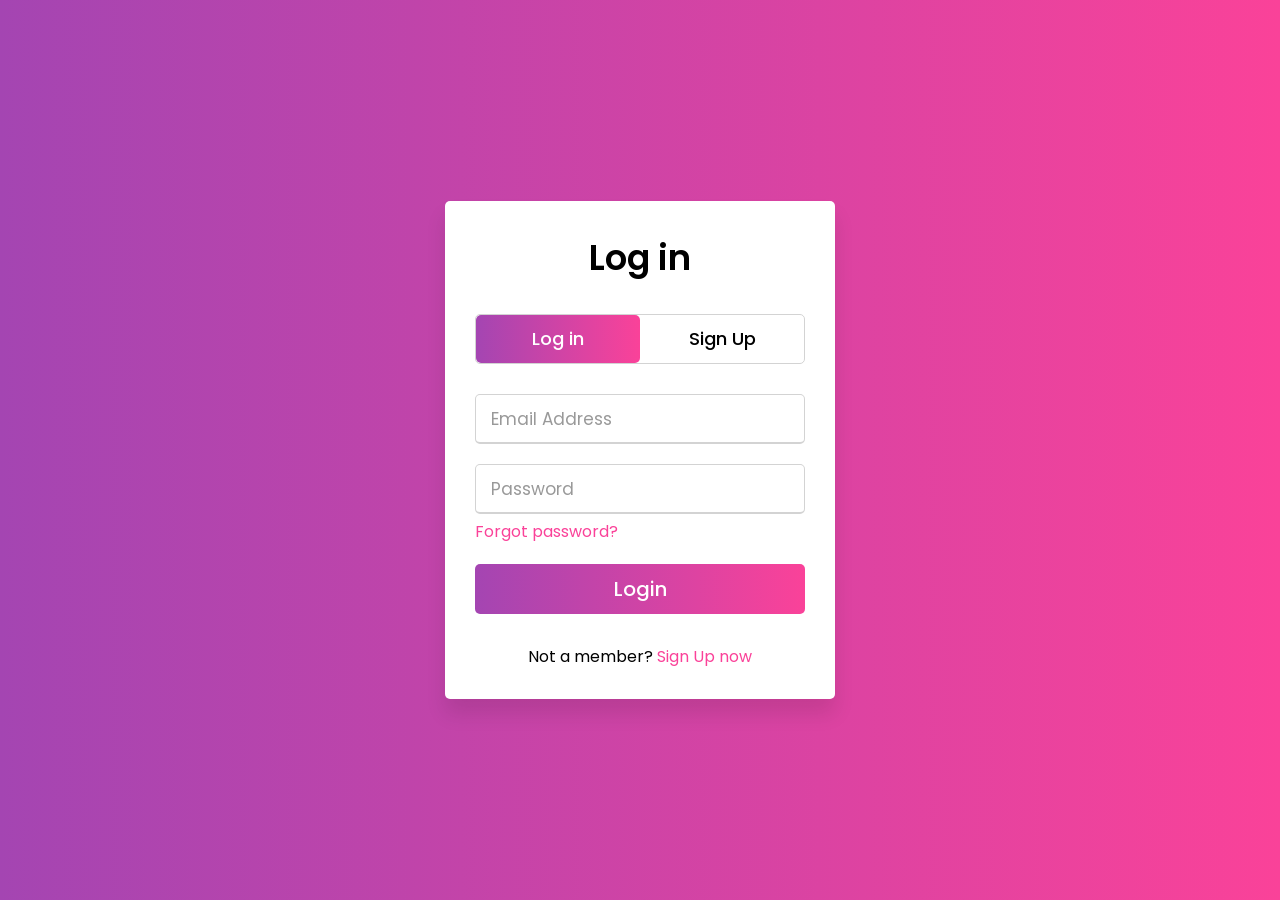
<file: index.html>
<!DOCTYPE html>
<!-- Created By Anshu -->
<html lang="en" dir="ltr">
   <head>
    <title>
       Login
    </title>
    <link rel="stylesheet" href="loginsignup.css">
   </head>
   <body>
      <div class="wrapper">
         <div class="title-text">
            <div class="title login">
               Log in
            </div>
            <div class="title Singup ">
               Sign in
            </div>
         </div>
         <div class="form-container">
            <div class="slide-controls">
               <input type="radio" name="slide" id="login" checked>
               <input type="radio" name="slide" id="signup">
               <label for="login" class="slide login">Log in</label>
               <label for="signup" class="slide signup">Sign Up</label>
               <div class="slider-tab"></div>
            </div>
            <div class="form-inner">
               <form action="#" class="login">
                  <div class="field">
                     <input type="text" placeholder="Email Address" required>
                  </div>
                  <div class="field">
                     <input type="password" placeholder="Password" required>
                  </div>
                  <div class="pass-link">
                     <a href="#">Forgot password?</a>
                  </div>
                  <div class="field btn">
                     <div class="btn-layer"></div>
                     <input type="submit" value="Login">
                  </div>
                  <div class="signup-link">
                     Not a member? <a href="">Sign Up now</a>
                  </div>
               </form>
               <form action="#" class="signup">
                  <div class="field">
                     <input type="text" placeholder="Email Address" required>
                  </div>
                  <div class="field">
                     <input type="password" placeholder="Password" required>
                  </div>
                  <div class="field">
                     <input type="password" placeholder="Confirm password" required>
                  </div>
                  <div class="field btn">
                     <div class="btn-layer"></div>
                     <input type="submit" value="Signup">
                  </div>
               </form>
            </div>
         </div>
      </div>
      <script>
         const loginText = document.querySelector(".title-text .login");
         const loginForm = document.querySelector("form.login");
         const loginBtn = document.querySelector("label.login");
         const signupBtn = document.querySelector("label.signup");
         const signupLink = document.querySelector("form .signup-link a");
         signupBtn.onclick = (()=>{
           loginForm.style.marginLeft = "-50%";
           loginText.style.marginLeft = "-50%";
         });
         loginBtn.onclick = (()=>{
           loginForm.style.marginLeft = "0%";
           loginText.style.marginLeft = "0%";
         });
         signupLink.onclick = (()=>{
           signupBtn.click();
           return false;
         });
      </script>
   </body>
</html>
</file>
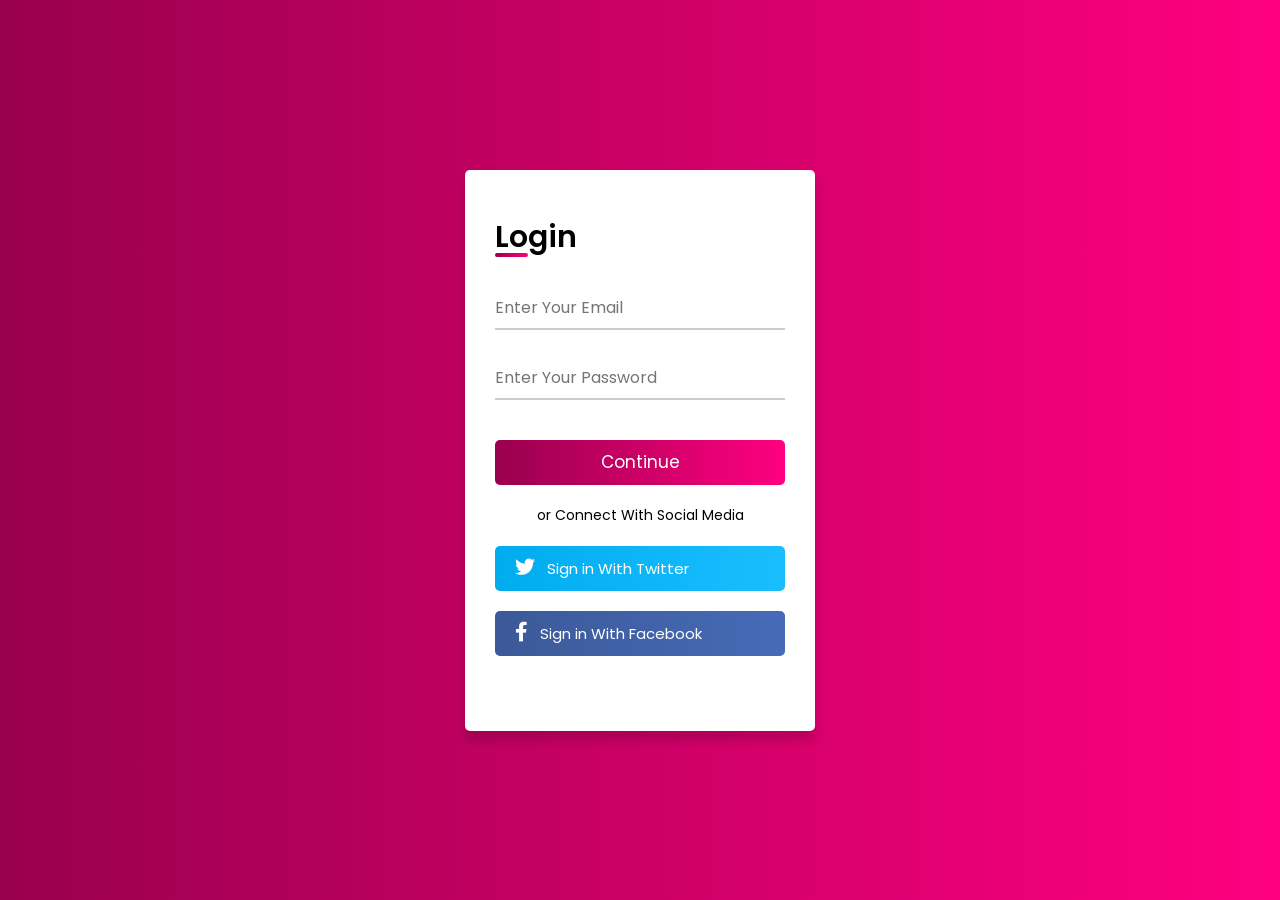
<file: Login.html>
<!DOCTYPE html>
<!-- Created By CodingLab - www.codinglabweb.com -->
<html lang="en" dir="ltr">
  <head>
      <title>
          Login
      </title>
    <meta charset="UTF-8">
    <!---<title> Responsive Login Form | CodingLab </title>--->
    <link rel="stylesheet" href="Login.css">
    <link rel="stylesheet" href="https://cdnjs.cloudflare.com/ajax/libs/font-awesome/5.15.2/css/all.min.css"/>
     <meta name="viewport" content="width=device-width, initial-scale=1.0">
  </head>
  <body>
    <div class="container">
      <form action="#">
        <div class="title">Login</div>
        <div class="input-box underline">
          <input type="text" placeholder="Enter Your Email" required>
          <div class="underline"></div>
        </div>
        <div class="input-box">
          <input type="password" placeholder="Enter Your Password" required>
          <div class="underline"></div>
        </div>
        <div class="input-box button">
          <input type="submit" name="" value="Continue">
        </div>
      </form>
        <div class="option">or Connect With Social Media</div>
        <div class="twitter">
          <a href="#"><i class="fab fa-twitter"></i>Sign in With Twitter</a>
        </div>
        <div class="facebook">
          <a href="#"><i class="fab fa-facebook-f"></i>Sign in With Facebook</a>
        </div>
    </div>
  </body>
</html>
</file>
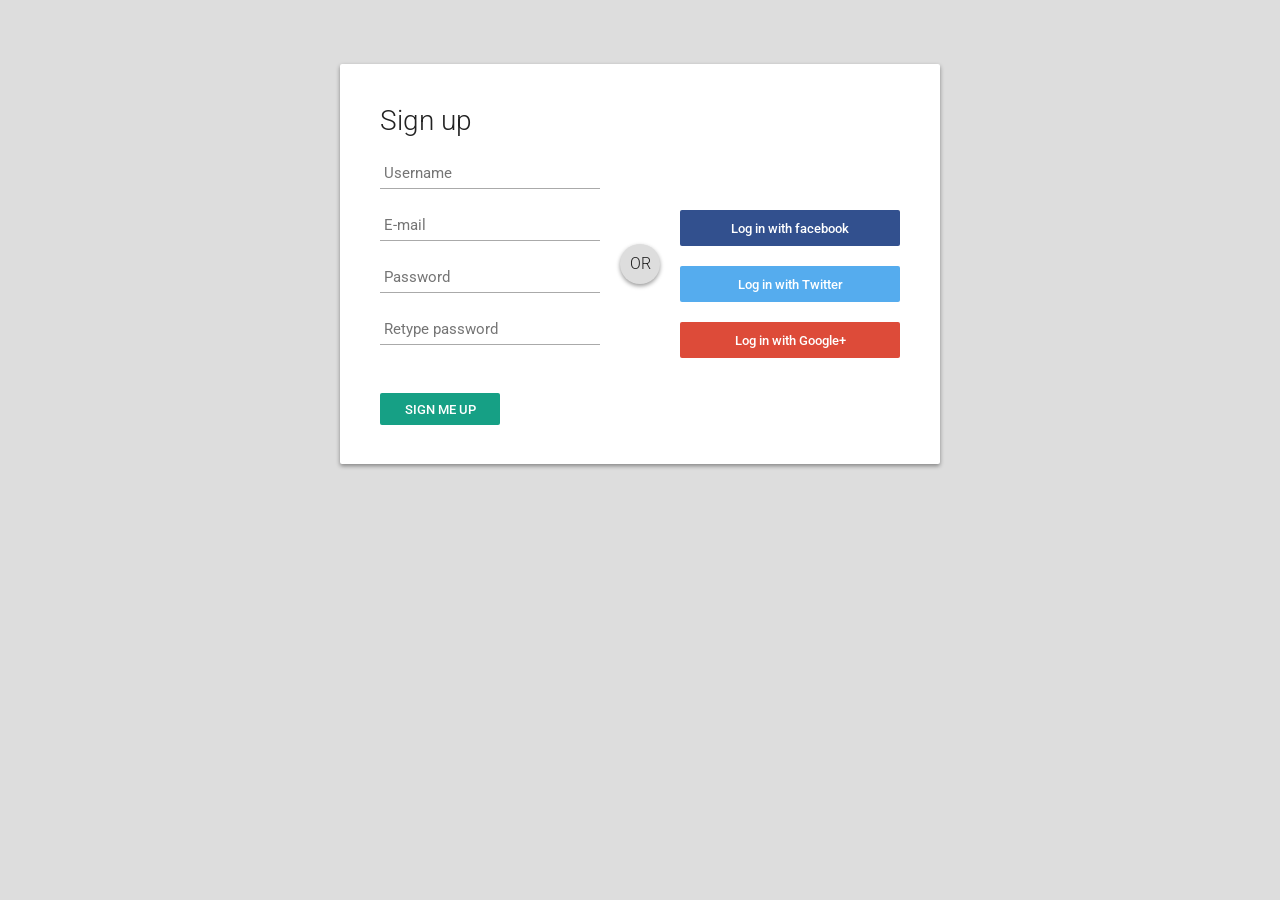
<file: Signup.html>
<!DOCTYPE html>
<html>
    <head>
        <title>
                signup_submit
        </title>
        <link rel="stylesheet" href="Singup.css">
    </head>
    <body>
        <div id="login-box">
            <div class="left">
              <h1>Sign up</h1>
              <input type="text" name="username" placeholder="Username" />
              <input type="text" name="email" placeholder="E-mail" />
              <input type="password" name="password" placeholder="Password" />
              <input type="password" name="password2" placeholder="Retype password" />
              <input type="submit" name="signup_submit" value="Sign me up" />
            </div>
            <div class="right">
              <span class="loginwith">Sign in with<br />social network</span>
              <button class="social-signin facebook">Log in with facebook</button>
              <button class="social-signin twitter">Log in with Twitter</button>
              <button class="social-signin google">Log in with Google+</button>
            </div>
            <div class="or">OR</div>
          </div>
    </body>
</html>
</file>
<file: loginsignup.css>
@import url('https://fonts.googleapis.com/css?family=Poppins:400,500,600,700&display=swap');
*{
  margin: 0;
  padding: 0;
  box-sizing: border-box;
  font-family: 'Poppins', sans-serif;
}
html,body{
  display: grid;
  height: 100%;
  width: 100%;
  place-items: center;
  background: -webkit-linear-gradient(left, #a445b2, #fa4299);
}
::selection{
  background: #fa4299;
  color: #fff;
}
.wrapper{
  overflow: hidden;
  max-width: 390px;
  background: #fff;
  padding: 30px;
  border-radius: 5px;
  box-shadow: 0px 15px 20px rgba(0,0,0,0.1);
}
.wrapper .title-text{
  display: flex;
  width: 200%;
}
.wrapper .title{
  width: 50%;
  font-size: 35px;
  font-weight: 600;
  text-align: center;
  transition: all 0.6s cubic-bezier(0.68,-0.55,0.265,1.55);
}
.wrapper .slide-controls{
  position: relative;
  display: flex;
  height: 50px;
  width: 100%;
  overflow: hidden;
  margin: 30px 0 10px 0;
  justify-content: space-between;
  border: 1px solid lightgrey;
  border-radius: 5px;
}
.slide-controls .slide{
  height: 100%;
  width: 100%;
  color: #fff;
  font-size: 18px;
  font-weight: 500;
  text-align: center;
  line-height: 48px;
  cursor: pointer;
  z-index: 1;
  transition: all 0.6s ease;
}
.slide-controls label.signup{
  color: #000;
}
.slide-controls .slider-tab{
  position: absolute;
  height: 100%;
  width: 50%;
  left: 0;
  z-index: 0;
  border-radius: 5px;
  background: -webkit-linear-gradient(left, #a445b2, #fa4299);
  transition: all 0.6s cubic-bezier(0.68,-0.55,0.265,1.55);
}
input[type="radio"]{
  display: none;
}
#signup:checked ~ .slider-tab{
  left: 50%;
}
#signup:checked ~ label.signup{
  color: #fff;
  cursor: default;
  user-select: none;
}
#signup:checked ~ label.login{
  color: #000;
}
#login:checked ~ label.signup{
  color: #000;
}
#login:checked ~ label.login{
  cursor: default;
  user-select: none;
}
.wrapper .form-container{
  width: 100%;
  overflow: hidden;
}
.form-container .form-inner{
  display: flex;
  width: 200%;
}
.form-container .form-inner form{
  width: 50%;
  transition: all 0.6s cubic-bezier(0.68,-0.55,0.265,1.55);
}
.form-inner form .field{
  height: 50px;
  width: 100%;
  margin-top: 20px;
}
.form-inner form .field input{
  height: 100%;
  width: 100%;
  outline: none;
  padding-left: 15px;
  border-radius: 5px;
  border: 1px solid lightgrey;
  border-bottom-width: 2px;
  font-size: 17px;
  transition: all 0.3s ease;
}
.form-inner form .field input:focus{
  border-color: #fc83bb;
  /* box-shadow: inset 0 0 3px #fb6aae; */
}
.form-inner form .field input::placeholder{
  color: #999;
  transition: all 0.3s ease;
}
form .field input:focus::placeholder{
  color: #b3b3b3;
}
.form-inner form .pass-link{
  margin-top: 5px;
}
.form-inner form .signup-link{
  text-align: center;
  margin-top: 30px;
}
.form-inner form .pass-link a,
.form-inner form .signup-link a{
  color: #fa4299;
  text-decoration: none;
}
.form-inner form .pass-link a:hover,
.form-inner form .signup-link a:hover{
  text-decoration: underline;
}
form .btn{
  height: 50px;
  width: 100%;
  border-radius: 5px;
  position: relative;
  overflow: hidden;
}
form .btn .btn-layer{
  height: 100%;
  width: 300%;
  position: absolute;
  left: -100%;
  background: -webkit-linear-gradient(right, #a445b2, #fa4299, #a445b2, #fa4299);
  border-radius: 5px;
  transition: all 0.4s ease;;
}
form .btn:hover .btn-layer{
  left: 0;
}
form .btn input[type="submit"]{
  height: 100%;
  width: 100%;
  z-index: 1;
  position: relative;
  background: none;
  border: none;
  color: #fff;
  padding-left: 0;
  border-radius: 5px;
  font-size: 20px;
  font-weight: 500;
  cursor: pointer;
}
</file>
<file: Login.css>
@import url('https://fonts.googleapis.com/css2?family=Poppins:wght@200;300;400;500;600;700&display=swap');
@import url('https://fonts.googleapis.com/css2?family=Poppins:wght@200;300;400;500;600;700&display=swap');
*{
  margin: 0;
  padding: 0;
  box-sizing: border-box;
  font-family: 'Poppins',sans-serif;
}
html, body{
  display: grid;
  height: 100vh;
  width: 100%;
  place-items: center;
  background: linear-gradient(to right, #99004d 0%, #ff0080 100%);
}
::selection{
  background: #ff80bf;

}
.container{
  background: #fff;
  max-width: 350px;
  width: 100%;
  padding: 25px 30px;
  border-radius: 5px;
  box-shadow: 0 10px 10px rgba(0, 0, 0, 0.15);
}
.container form .title{
  font-size: 30px;
  font-weight: 600;
  margin: 20px 0 10px 0;
  position: relative;
}
.container form .title:before{
  content: '';
  position: absolute;
  height: 4px;
  width: 33px;
  left: 0px;
  bottom: 3px;
  border-radius: 5px;
  background: linear-gradient(to right, #99004d 0%, #ff0080 100%);
}
.container form .input-box{
  width: 100%;
  height: 45px;
  margin-top: 25px;
  position: relative;
}
.container form .input-box input{
  width: 100%;
  height: 100%;
  outline: none;
  font-size: 16px;
  border: none;
}
.container form .underline::before{
  content: '';
  position: absolute;
  height: 2px;
  width: 100%;
  background: #ccc;
  left: 0;
  bottom: 0;
}
.container form .underline::after{
  content: '';
  position: absolute;
  height: 2px;
  width: 100%;
  background: linear-gradient(to right, #99004d 0%, #ff0080 100%);
  left: 0;
  bottom: 0;
  transform: scaleX(0);
  transform-origin: left;
  transition: all 0.3s ease;
}
.container form .input-box input:focus ~ .underline::after,
.container form .input-box input:valid ~ .underline::after{
  transform: scaleX(1);
  transform-origin: left;
}
.container form .button{
  margin: 40px 0 20px 0;
}
.container .input-box input[type="submit"]{
  background: linear-gradient(to right, #99004d 0%, #ff0080 100%);
  font-size: 17px;
  color: #fff;
  border-radius: 5px;
  cursor: pointer;
  transition: all 0.3s ease;
}
.container .input-box input[type="submit"]:hover{
  letter-spacing: 1px;
  background: linear-gradient(to left, #99004d 0%, #ff0080 100%);
}
.container .option{
  font-size: 14px;
  text-align: center;
}
.container .facebook a,
.container .twitter a{
  display: block;
  height: 45px;
  width: 100%;
  font-size: 15px;
  text-decoration: none;
  padding-left: 20px;
  line-height: 45px;
  color: #fff;
  border-radius: 5px;
  transition: all 0.3s ease;
}

.container .facebook i,
.container .twitter i{
  padding-right: 12px;
  font-size: 20px;
}
.container .twitter a{
  background: linear-gradient(to right,  #00acee 0%, #1abeff 100%);
  margin: 20px 0 15px 0;
}
.container .twitter a:hover{
  background: linear-gradient(to left,  #00acee 0%, #1abeff 100%);
  margin: 20px 0 15px 0;
}
.container .facebook a{
  background: linear-gradient( to right,  #3b5998 0%, #476bb8 100%);
  margin: 20px 0 50px 0;
}
.container .facebook a:hover{
  background: linear-gradient( to left,  #3b5998 0%, #476bb8 100%);
  margin: 20px 0 50px 0;
}
</file>
<file: Singup.css>
@import url(https://fonts.googleapis.com/css?family=Roboto:400,300,500);
*:focus {
  outline: none;
}

body {
  margin: 0;
  padding: 0;
  background: #DDD;
  font-size: 16px;
  color: #222;
  font-family: 'Roboto', sans-serif;
  font-weight: 300;
}

#login-box {
  position: relative;
  margin: 5% auto;
  width: 600px;
  height: 400px;
  background: #FFF;
  border-radius: 2px;
  box-shadow: 0 2px 4px rgba(0, 0, 0, 0.4);
}

.left {
  position: absolute;
  top: 0;
  left: 0;
  box-sizing: border-box;
  padding: 40px;
  width: 300px;
  height: 400px;
}

h1 {
  margin: 0 0 20px 0;
  font-weight: 300;
  font-size: 28px;
}

input[type="text"],
input[type="password"] {
  display: block;
  box-sizing: border-box;
  margin-bottom: 20px;
  padding: 4px;
  width: 220px;
  height: 32px;
  border: none;
  border-bottom: 1px solid #AAA;
  font-family: 'Roboto', sans-serif;
  font-weight: 400;
  font-size: 15px;
  transition: 0.2s ease;
}

input[type="text"]:focus,
input[type="password"]:focus {
  border-bottom: 2px solid #16a085;
  color: #16a085;
  transition: 0.2s ease;
}

input[type="submit"] {
  margin-top: 28px;
  width: 120px;
  height: 32px;
  background: #16a085;
  border: none;
  border-radius: 2px;
  color: #FFF;
  font-family: 'Roboto', sans-serif;
  font-weight: 500;
  text-transform: uppercase;
  transition: 0.1s ease;
  cursor: pointer;
}

input[type="submit"]:hover,
input[type="submit"]:focus {
  opacity: 0.8;
  box-shadow: 0 2px 4px rgba(0, 0, 0, 0.4);
  transition: 0.1s ease;
}

input[type="submit"]:active {
  opacity: 1;
  box-shadow: 0 1px 2px rgba(0, 0, 0, 0.4);
  transition: 0.1s ease;
}

.or {
  position: absolute;
  top: 180px;
  left: 280px;
  width: 40px;
  height: 40px;
  background: #DDD;
  border-radius: 50%;
  box-shadow: 0 2px 4px rgba(0, 0, 0, 0.4);
  line-height: 40px;
  text-align: center;
}

.right {
  position: absolute;
  top: 0;
  right: 0;
  box-sizing: border-box;
  padding: 40px;
  width: 300px;
  height: 400px;
  background: url('https://goo.gl/YbktSj');
  background-size: cover;
  background-position: center;
  border-radius: 0 2px 2px 0;
}

.right .loginwith {
  display: block;
  margin-bottom: 40px;
  font-size: 28px;
  color: #FFF;
  text-align: center;
}

button.social-signin {
  margin-bottom: 20px;
  width: 220px;
  height: 36px;
  border: none;
  border-radius: 2px;
  color: #FFF;
  font-family: 'Roboto', sans-serif;
  font-weight: 500;
  transition: 0.2s ease;
  cursor: pointer;
}

button.social-signin:hover,
button.social-signin:focus {
  box-shadow: 0 2px 4px rgba(0, 0, 0, 0.4);
  transition: 0.2s ease;
}

button.social-signin:active {
  box-shadow: 0 1px 2px rgba(0, 0, 0, 0.4);
  transition: 0.2s ease;
}

button.social-signin.facebook {
  background: #32508E;
}

button.social-signin.twitter {
  background: #55ACEE;
}

button.social-signin.google {
  background: #DD4B39;
}
</file>
